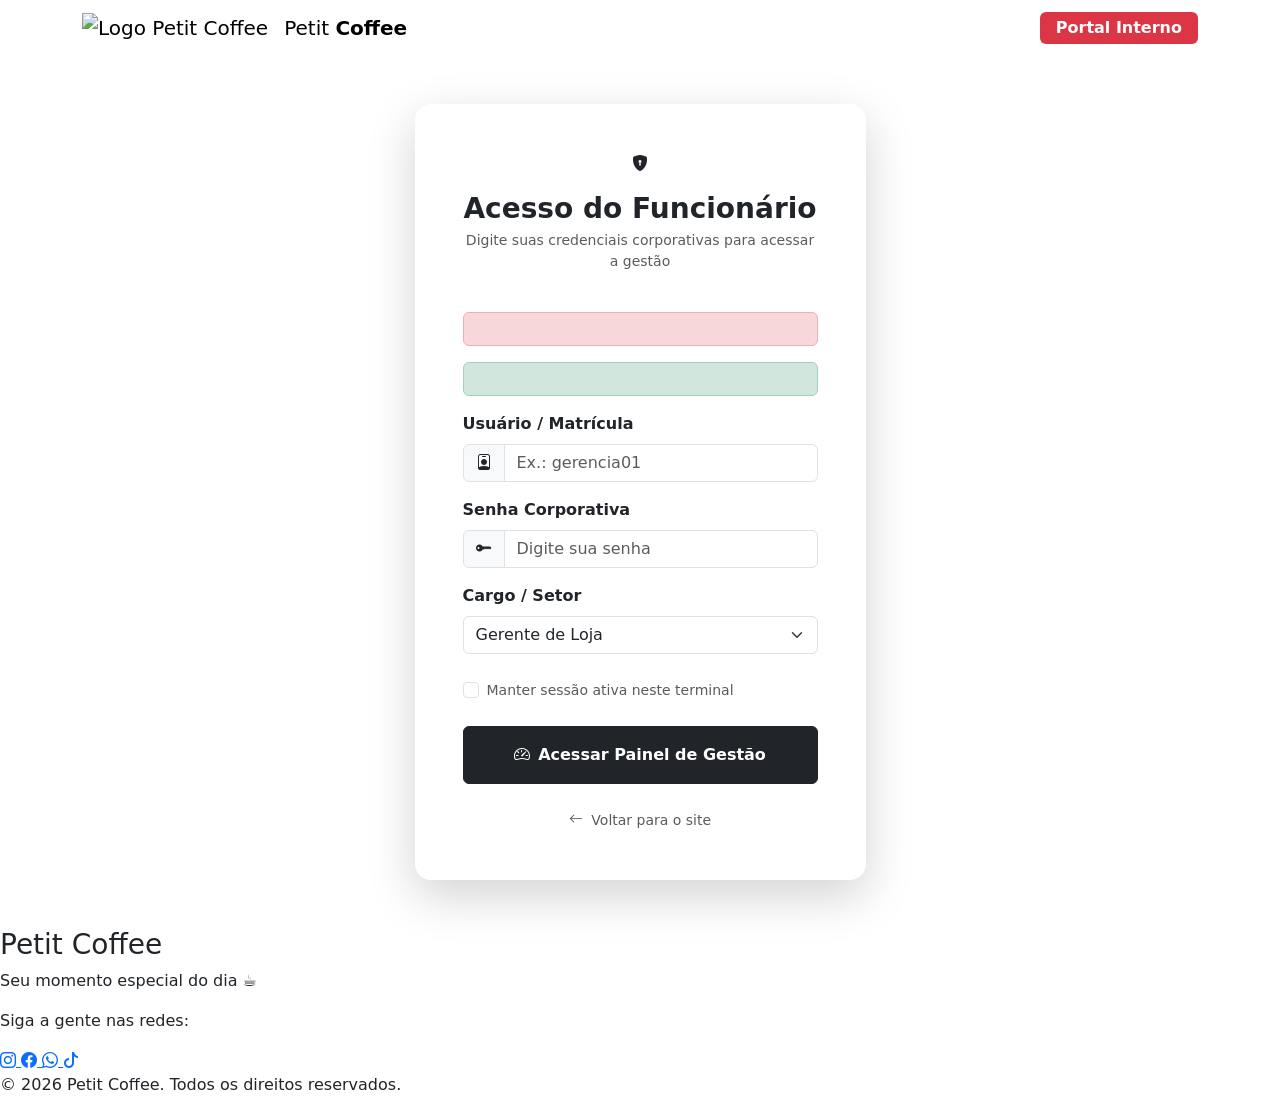
<file: src/main/resources/templates/admin.html>
<!DOCTYPE html>
<html lang="pt-BR" xmlns:th="http://www.thymeleaf.org">

<head>
    <meta charset="UTF-8">
    <meta name="viewport" content="width=device-width, initial-scale=1.0">
    <meta name="robots" content="noindex, nofollow">

    <title>Login Administrativo | Petit Coffee</title>

    <!-- Frameworks e Ícones -->
    <link href="https://cdn.jsdelivr.net/npm/bootstrap@5.3.3/dist/css/bootstrap.min.css"
          rel="stylesheet">

    <link rel="stylesheet"
          href="https://cdn.jsdelivr.net/npm/bootstrap-icons@1.11.3/font/bootstrap-icons.min.css">

    <!-- Fontes -->
    <link rel="preconnect" href="https://fonts.googleapis.com">
    <link rel="preconnect" href="https://fonts.gstatic.com" crossorigin>

    <link href="https://fonts.googleapis.com/css2?family=DM+Sans:wght@400;500;600;700&family=Playfair+Display:wght@600;700&display=swap"
          rel="stylesheet">

    <!-- CSS -->
    <link rel="stylesheet" th:href="@{/css/style.css}">
    <link rel="stylesheet" th:href="@{/css/admin-login.css}">
</head>

<body class="admin-login-body min-vh-100 d-flex flex-column justify-content-between">

<!-- CABEÇALHO -->
<header class="site-header">

    <nav class="navbar custom-nav">

        <div class="container d-flex align-items-center justify-content-between">

            <a class="navbar-brand d-flex align-items-center gap-3"
               th:href="@{/}"
               aria-label="Petit Coffee - início">

                <img th:src="@{/img/logooo.jpg}"
                     alt="Logo Petit Coffee"
                     class="logo-img">

                <span>Petit <strong>Coffee</strong></span>

            </a>

            <span class="badge bg-danger fs-6 px-3 py-2">
                    Portal Interno
                </span>

        </div>

    </nav>

</header>


<!-- LOGIN ADMINISTRATIVO -->
<main class="container my-5">

    <div class="row justify-content-center">

        <div class="col-12 col-md-8 col-lg-5">

            <div class="card admin-card p-4 p-sm-5 rounded-4 shadow-lg border-0">

                <!-- ÍCONE E TÍTULO -->
                <div class="text-center mb-4">

                    <div class="admin-icon-box mx-auto mb-3">
                        <i class="bi bi-shield-lock-fill"></i>
                    </div>

                    <h2 class="h3 fw-bold mb-1">
                        Acesso do Funcionário
                    </h2>

                    <p class="text-muted small">
                        Digite suas credenciais corporativas para acessar a gestão
                    </p>

                </div>


                <!-- MENSAGENS -->
                <div th:if="${mensagemErro}"
                     class="alert alert-danger"
                     role="alert"
                     th:text="${mensagemErro}">
                </div>

                <div th:if="${mensagemSucesso}"
                     class="alert alert-success"
                     role="alert"
                     th:text="${mensagemSucesso}">
                </div>


                <!-- FORMULÁRIO -->
                <form th:action="@{/gestao/login}"
                      method="post"
                      id="formAdminLogin"
                      autocomplete="on">

                    <!-- USUÁRIO -->
                    <div class="mb-3">

                        <label for="adminUser"
                               class="form-label fw-semibold">

                            Usuário / Matrícula
                        </label>

                        <div class="input-group">

                                <span class="input-group-text">
                                    <i class="bi bi-person-badge"></i>
                                </span>

                            <input type="text"
                                   class="form-control"
                                   id="adminUser"
                                   name="usuario"
                                   placeholder="Ex.: gerencia01"
                                   autocomplete="username"
                                   required>

                        </div>

                    </div>


                    <!-- SENHA -->
                    <div class="mb-3">

                        <label for="adminPass"
                               class="form-label fw-semibold">

                            Senha Corporativa
                        </label>

                        <div class="input-group">

                                <span class="input-group-text">
                                    <i class="bi bi-key-fill"></i>
                                </span>

                            <input type="password"
                                   class="form-control"
                                   id="adminPass"
                                   name="senha"
                                   placeholder="Digite sua senha"
                                   autocomplete="current-password"
                                   required>

                        </div>

                    </div>


                    <!-- CARGO -->
                    <div class="mb-4">

                        <label for="adminRole"
                               class="form-label fw-semibold">

                            Cargo / Setor
                        </label>

                        <select class="form-select"
                                id="adminRole"
                                name="cargo"
                                required>

                            <option value="" disabled>
                                Selecione seu cargo
                            </option>

                            <option value="gerente" selected>
                                Gerente de Loja
                            </option>

                            <option value="atendente">
                                Atendimento / Caixa
                            </option>

                            <option value="barista">
                                Cozinha / Barista
                            </option>

                        </select>

                    </div>


                    <!-- MANTER SESSÃO -->
                    <div class="form-check mb-4">

                        <input class="form-check-input"
                               type="checkbox"
                               id="rememberAdmin"
                               name="lembrar"
                               value="true">

                        <label class="form-check-label small text-muted"
                               for="rememberAdmin">

                            Manter sessão ativa neste terminal

                        </label>

                    </div>


                    <!-- BOTÃO -->
                    <button type="submit"
                            class="btn btn-dark w-100 py-3 fw-bold d-flex align-items-center justify-content-center gap-2">

                        <i class="bi bi-speedometer2"></i>

                        Acessar Painel de Gestão

                    </button>

                </form>


                <!-- VOLTAR AO SITE -->
                <div class="text-center mt-4">

                    <a th:href="@{/}"
                       class="text-decoration-none small text-muted">

                        <i class="bi bi-arrow-left me-1"></i>
                        Voltar para o site

                    </a>

                </div>

            </div>

        </div>

    </div>

</main>


<!-- RODAPÉ -->
<footer class="footer-petit-coffee">

    <div class="footer-container">

        <div class="footer-brand">

            <h3 class="brand-title">
                Petit Coffee
            </h3>

            <p class="brand-subtitle">
                Seu momento especial do dia ☕
            </p>

        </div>


        <!-- REDES SOCIAIS -->
        <div class="social-section">

            <p class="social-title">
                Siga a gente nas redes:
            </p>

            <div class="social-links">

                <a href="https://instagram.com"
                   target="_blank"
                   rel="noopener noreferrer"
                   class="social-btn instagram"
                   aria-label="Instagram">

                    <i class="bi bi-instagram"></i>

                </a>


                <a href="https://facebook.com"
                   target="_blank"
                   rel="noopener noreferrer"
                   class="social-btn facebook"
                   aria-label="Facebook">

                    <i class="bi bi-facebook"></i>

                </a>


                <a href="https://wa.me/5500000000000"
                   target="_blank"
                   rel="noopener noreferrer"
                   class="social-btn whatsapp"
                   aria-label="WhatsApp">

                    <i class="bi bi-whatsapp"></i>

                </a>


                <a href="https://tiktok.com"
                   target="_blank"
                   rel="noopener noreferrer"
                   class="social-btn tiktok"
                   aria-label="TikTok">

                    <i class="bi bi-tiktok"></i>

                </a>

            </div>

        </div>

    </div>


    <div class="footer-bottom">

        <p>
            &copy; 2026 Petit Coffee. Todos os direitos reservados.
        </p>

    </div>

</footer>


<!-- BOOTSTRAP -->
<script src="https://cdn.jsdelivr.net/npm/bootstrap@5.3.3/dist/js/bootstrap.bundle.min.js">
</script>

</body>
</html>
</file>
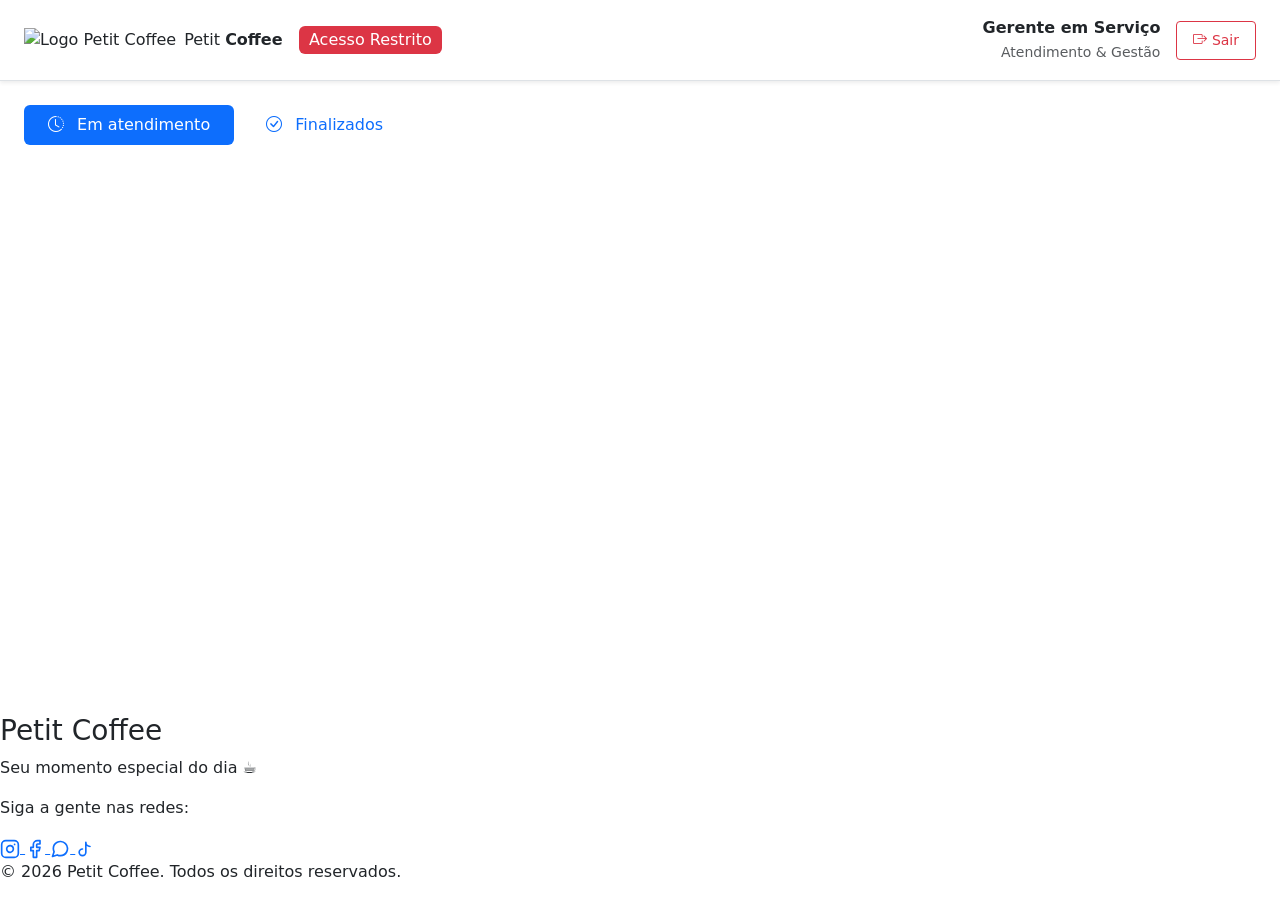
<file: src/main/resources/templates/gestao.html>
<!DOCTYPE html>
<html lang="pt-BR" xmlns:th="http://www.thymeleaf.org">

<head>
    <meta charset="UTF-8">
    <meta name="viewport" content="width=device-width, initial-scale=1.0">
    <meta name="robots" content="noindex, nofollow">

    <title>Painel do Gerente | Gestão de Pedidos</title>

    <!-- Bootstrap e Ícones -->
    <link href="https://cdn.jsdelivr.net/npm/bootstrap@5.3.3/dist/css/bootstrap.min.css"
          rel="stylesheet">

    <link rel="stylesheet"
          href="https://cdn.jsdelivr.net/npm/bootstrap-icons@1.11.3/font/bootstrap-icons.min.css">

    <!-- CSS do projeto -->
    <link rel="stylesheet" th:href="@{/css/gestao.css}">
</head>

<body class="admin-body min-vh-100 d-flex flex-column">

<!-- CABEÇALHO DA ADMINISTRAÇÃO -->
<header class="admin-nav sticky-top bg-white border-bottom shadow-sm">
    <div class="container-fluid px-4 py-3 d-flex align-items-center justify-content-between">

        <div class="d-flex align-items-center gap-2">

            <a th:href="@{/}" class="d-flex align-items-center gap-2 text-decoration-none text-dark">
                <img th:src="@{/img/logooo.jpg}"
                     alt="Logo Petit Coffee"
                     class="logo-img">

                <span>Petit <strong>Coffee</strong></span>
            </a>

            <span class="badge bg-danger ms-2 fs-6 fw-normal">
                    Acesso Restrito
                </span>

        </div>

        <div class="d-flex align-items-center gap-3">

            <div class="text-end d-none d-sm-block">
                    <span class="d-block fw-bold fs-6" id="adminUserName">
                        Gerente em Serviço
                    </span>

                <small class="text-muted" id="adminUserRole">
                    Atendimento & Gestão
                </small>
            </div>

            <button class="btn btn-outline-danger btn-sm px-3 py-2"
                    id="btnLogoutAdmin"
                    type="button">

                <i class="bi bi-box-arrow-right"></i>
                Sair

            </button>

        </div>

    </div>
</header>


<!-- CONTEÚDO PRINCIPAL -->
<main class="container-fluid px-4 py-4 flex-grow-1">

    <!-- MENU DE NAVEGAÇÃO DOS PEDIDOS -->
    <ul class="nav nav-pills nav-pills-custom gap-2 mb-4"
        id="pedidosTabs"
        role="tablist">

        <li class="nav-item" role="presentation">

            <button class="nav-link active fs-6 px-4 py-2"
                    id="atendimento-tab"
                    data-bs-toggle="tab"
                    data-bs-target="#atendimentoPane"
                    type="button"
                    role="tab"
                    aria-controls="atendimentoPane"
                    aria-selected="true">

                <i class="bi bi-clock-history me-2"></i>
                Em atendimento

            </button>

        </li>

        <li class="nav-item" role="presentation">

            <button class="nav-link fs-6 px-4 py-2"
                    id="finalizados-tab"
                    data-bs-toggle="tab"
                    data-bs-target="#finalizadosPane"
                    type="button"
                    role="tab"
                    aria-controls="finalizadosPane"
                    aria-selected="false">

                <i class="bi bi-check-circle me-2"></i>
                Finalizados

            </button>

        </li>

    </ul>


    <!-- CONTEÚDO DAS ABAS -->
    <div class="tab-content" id="pedidosTabsContent">

        <!-- PEDIDOS EM ATENDIMENTO -->
        <div class="tab-pane fade show active"
             id="atendimentoPane"
             role="tabpanel"
             aria-labelledby="atendimento-tab"
             tabindex="0">

            <!-- Os pedidos em atendimento serão carregados aqui pelo JavaScript -->

        </div>


        <!-- PEDIDOS FINALIZADOS -->
        <div class="tab-pane fade"
             id="finalizadosPane"
             role="tabpanel"
             aria-labelledby="finalizados-tab"
             tabindex="0">

            <!-- Os pedidos finalizados serão carregados aqui pelo JavaScript -->

        </div>

    </div>

</main>


<!-- RODAPÉ -->
<footer class="footer-petit-coffee">

    <div class="footer-container">

        <div class="footer-brand">
            <h3 class="brand-title">Petit Coffee</h3>
            <p class="brand-subtitle">
                Seu momento especial do dia ☕
            </p>
        </div>


        <!-- REDES SOCIAIS -->
        <div class="social-section">

            <p class="social-title">
                Siga a gente nas redes:
            </p>

            <div class="social-links">

                <!-- Instagram -->
                <a href="https://instagram.com"
                   target="_blank"
                   rel="noopener noreferrer"
                   class="social-btn instagram"
                   aria-label="Instagram">

                    <svg viewBox="0 0 24 24" width="20" height="20"
                         stroke="currentColor" stroke-width="2"
                         fill="none" stroke-linecap="round"
                         stroke-linejoin="round">

                        <rect x="2" y="2" width="20" height="20"
                              rx="5" ry="5"></rect>

                        <path d="M16 11.37A4 4 0 1 1 12.63 8 4 4 0 0 1 16 11.37z"></path>

                        <line x1="17.5" y1="6.5"
                              x2="17.51" y2="6.5"></line>
                    </svg>

                </a>


                <!-- Facebook -->
                <a href="https://facebook.com"
                   target="_blank"
                   rel="noopener noreferrer"
                   class="social-btn facebook"
                   aria-label="Facebook">

                    <svg viewBox="0 0 24 24" width="20" height="20"
                         stroke="currentColor" stroke-width="2"
                         fill="none" stroke-linecap="round"
                         stroke-linejoin="round">

                        <path d="M18 2h-3a5 5 0 0 0-5 5v3H7v4h3v8h4v-8h3l1-4h-4V7a1 1 0 0 1 1-1h3z"></path>

                    </svg>

                </a>


                <!-- WhatsApp -->
                <a href="https://wa.me/5500000000000"
                   target="_blank"
                   rel="noopener noreferrer"
                   class="social-btn whatsapp"
                   aria-label="WhatsApp">

                    <svg viewBox="0 0 24 24" width="20" height="20"
                         stroke="currentColor" stroke-width="2"
                         fill="none" stroke-linecap="round"
                         stroke-linejoin="round">

                        <path d="M21 11.5a8.38 8.38 0 0 1-.9 3.8 8.5 8.5 0 0 1-7.6 4.7 8.38 8.38 0 0 1-3.8-.9L3 21l1.9-5.7a8.38 8.38 0 0 1-.9-3.8 8.5 8.5 0 0 1 4.7-7.6 8.38 8.38 0 0 1 3.8-.9h.5a8.48 8.48 0 0 1 8 8v.5z"></path>

                    </svg>

                </a>


                <!-- TikTok -->
                <a href="https://tiktok.com"
                   target="_blank"
                   rel="noopener noreferrer"
                   class="social-btn tiktok"
                   aria-label="TikTok">

                    <svg viewBox="0 0 24 24" width="20" height="20"
                         stroke="currentColor" stroke-width="2"
                         fill="none" stroke-linecap="round"
                         stroke-linejoin="round">

                        <path d="M9 12a4 4 0 1 0 4 4V4a5 5 0 0 0 5 5"></path>

                    </svg>

                </a>

            </div>

        </div>

    </div>


    <!-- DIREITOS AUTORAIS -->
    <div class="footer-bottom">
        <p>
            &copy; 2026 Petit Coffee. Todos os direitos reservados.
        </p>
    </div>

</footer>


<!-- SCRIPTS -->
<script src="https://cdn.jsdelivr.net/npm/bootstrap@5.3.3/dist/js/bootstrap.bundle.min.js"></script>

<script th:src="@{/js/admin.js}"></script>

</body>
</html>
</file>
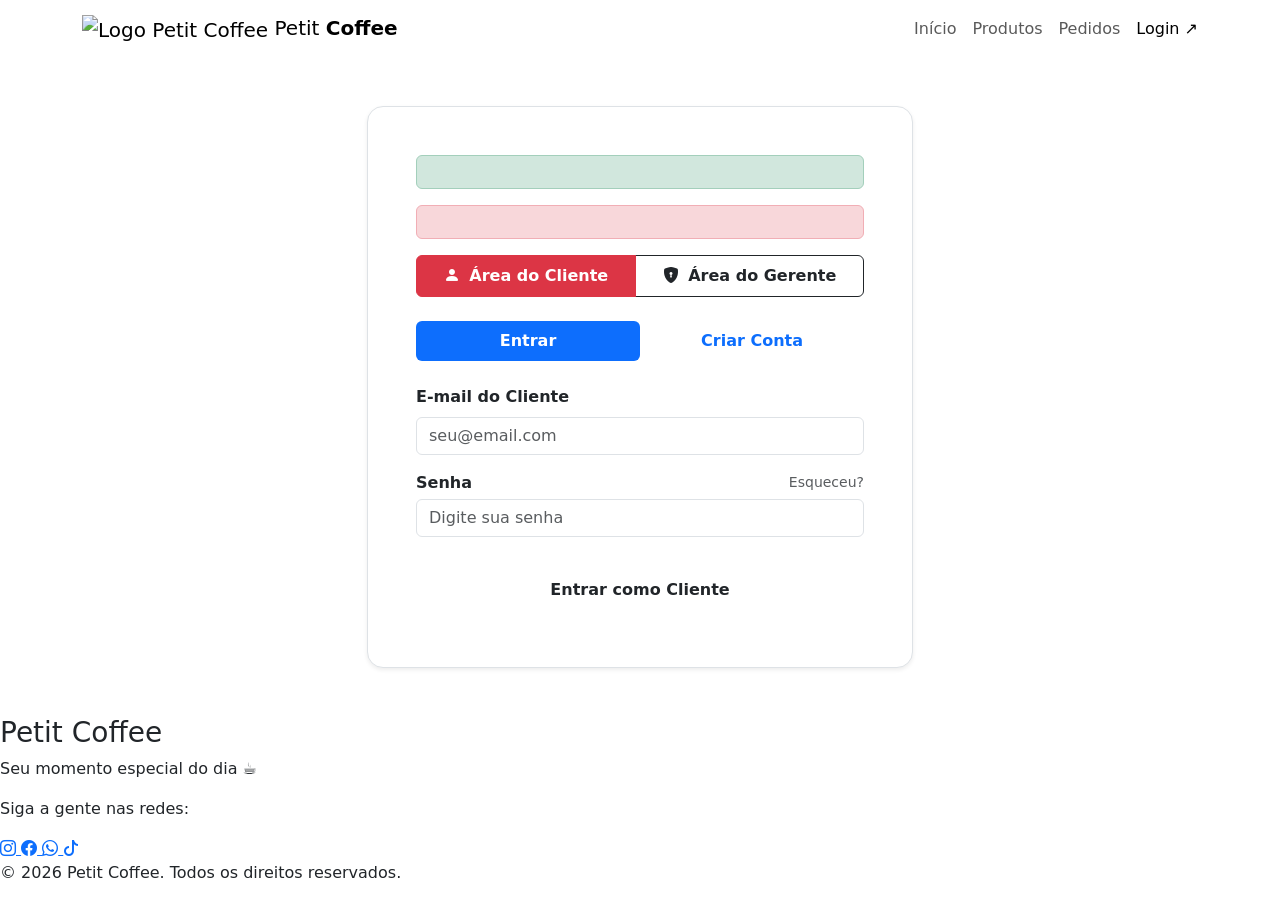
<file: src/main/resources/templates/login.html>
<!DOCTYPE html>
<html lang="pt-BR" xmlns:th="http://www.thymeleaf.org">

<head>
    <meta charset="UTF-8">
    <meta name="viewport" content="width=device-width, initial-scale=1.0">

    <title>Acesse sua Conta | Petit Coffee</title>

    <link rel="preconnect" href="https://fonts.googleapis.com">
    <link rel="preconnect" href="https://fonts.gstatic.com" crossorigin>

    <link href="https://fonts.googleapis.com/css2?family=DM+Sans:wght@400;500;600;700&family=Playfair+Display:wght@600;700&display=swap"
          rel="stylesheet">

    <link href="https://cdn.jsdelivr.net/npm/bootstrap@5.3.8/dist/css/bootstrap.min.css"
          rel="stylesheet">

    <link rel="stylesheet"
          href="https://cdn.jsdelivr.net/npm/bootstrap-icons@1.11.3/font/bootstrap-icons.min.css">

    <!-- CSS DO PROJETO -->
    <link rel="stylesheet" th:href="@{/css/style.css}">
    <link rel="stylesheet" th:href="@{/css/login.css}">
</head>

<body class="auth-body d-flex flex-column min-vh-100">

<!-- CABEÇALHO -->
<header class="site-header">

    <nav class="navbar custom-nav" aria-label="Navegação principal">

        <div class="container d-flex align-items-center justify-content-between">

            <a class="navbar-brand"
               th:href="@{/}"
               aria-label="Petit Coffee - início">

                <img th:src="@{/img/logooo.jpg}"
                     alt="Logo Petit Coffee"
                     class="logo-img">

                <span>Petit <strong>Coffee</strong></span>
            </a>

            <div id="menuPrincipal">

                <ul class="nav-menu d-flex align-items-center gap-2 gap-md-3 mb-0 p-0 navbar-nav flex-row">

                    <li class="nav-item">
                        <a class="nav-link nav-btn" th:href="@{/}">
                            Início
                        </a>
                    </li>

                    <li class="nav-item">
                        <a class="nav-link nav-btn" th:href="@{/produtos}">
                            Produtos
                        </a>
                    </li>

                    <li class="nav-item">
                        <a class="nav-link nav-btn" th:href="@{/pedidos}">
                            Pedidos
                        </a>
                    </li>

                    <li class="nav-item nav-auth-item">
                        <a class="nav-link nav-btn order-btn active"
                           th:href="@{/login}">
                            Login <span aria-hidden="true">↗</span>
                        </a>
                    </li>

                </ul>

            </div>
        </div>
    </nav>
</header>


<!-- CONTEÚDO PRINCIPAL -->
<main class="auth-wrapper flex-grow-1 d-flex align-items-center justify-content-center py-5">

    <div class="container">

        <div class="row justify-content-center">

            <div class="col-12 col-md-10 col-lg-7 col-xl-6">

                <div class="auth-card p-4 p-sm-5 rounded-4 shadow-sm border bg-white">

                    <!-- MENSAGENS DO SISTEMA -->
                    <div th:if="${mensagemSucesso}"
                         class="alert alert-success"
                         role="alert"
                         th:text="${mensagemSucesso}">
                    </div>

                    <div th:if="${mensagemErro}"
                         class="alert alert-danger"
                         role="alert"
                         th:text="${mensagemErro}">
                    </div>


                    <!-- SELETOR CLIENTE / GERENTE -->
                    <div class="btn-group w-100 mb-4"
                         role="group"
                         aria-label="Tipo de acesso">

                        <button type="button"
                                class="btn btn-outline-danger fw-bold py-2 active"
                                id="btnCliente"
                                aria-pressed="true"
                                onclick="mostrarArea('cliente')">

                            <i class="bi bi-person-fill me-1"></i>
                            Área do Cliente
                        </button>

                        <button type="button"
                                class="btn btn-outline-dark fw-bold py-2"
                                id="btnGerente"
                                aria-pressed="false"
                                onclick="mostrarArea('gerente')">

                            <i class="bi bi-shield-lock-fill me-1"></i>
                            Área do Gerente
                        </button>

                    </div>


                    <!-- ================= ÁREA DO CLIENTE ================= -->
                    <section id="secaoCliente">

                        <!-- ABAS DE LOGIN E CADASTRO -->
                        <ul class="nav nav-pills nav-justified mb-4"
                            id="authTabs"
                            role="tablist">

                            <li class="nav-item" role="presentation">

                                <button class="nav-link active fw-bold py-2"
                                        id="login-tab"
                                        data-bs-toggle="tab"
                                        data-bs-target="#loginTabContent"
                                        type="button"
                                        role="tab">

                                    Entrar
                                </button>

                            </li>

                            <li class="nav-item" role="presentation">

                                <button class="nav-link fw-bold py-2"
                                        id="register-tab"
                                        data-bs-toggle="tab"
                                        data-bs-target="#registerTabContent"
                                        type="button"
                                        role="tab">

                                    Criar Conta
                                </button>

                            </li>

                        </ul>


                        <div class="tab-content" id="authTabsContent">

                            <!-- LOGIN DO CLIENTE -->
                            <div class="tab-pane fade show active"
                                 id="loginTabContent"
                                 role="tabpanel">

                                <form id="formLoginClient"
                                      th:action="@{/login}"
                                      method="post"
                                      autocomplete="on">

                                    <div class="mb-3">

                                        <label for="loginEmail"
                                               class="form-label fw-semibold">

                                            E-mail do Cliente
                                        </label>

                                        <input type="email"
                                               class="form-control"
                                               id="loginEmail"
                                               name="email"
                                               placeholder="seu@email.com"
                                               autocomplete="email"
                                               required>

                                    </div>


                                    <div class="mb-3">

                                        <div class="d-flex justify-content-between align-items-center mb-1">

                                            <label for="loginSenha"
                                                   class="form-label fw-semibold mb-0">

                                                Senha
                                            </label>

                                            <a th:href="@{/recuperar-senha}"
                                               class="small text-decoration-none text-muted">

                                                Esqueceu?
                                            </a>

                                        </div>

                                        <input type="password"
                                               class="form-control"
                                               id="loginSenha"
                                               name="senha"
                                               placeholder="Digite sua senha"
                                               autocomplete="current-password"
                                               required>

                                    </div>


                                    <button type="submit"
                                            class="btn btn-coffee w-100 py-3 fw-bold mt-2">

                                        Entrar como Cliente
                                    </button>

                                </form>

                            </div>


                            <!-- CADASTRO DO CLIENTE -->
                            <div class="tab-pane fade"
                                 id="registerTabContent"
                                 role="tabpanel">

                                <form id="formRegisterClient"
                                      th:action="@{/cadastro}"
                                      method="post"
                                      autocomplete="on">

                                    <div class="mb-2">

                                        <label for="regNome"
                                               class="form-label fw-semibold small mb-1">

                                            Nome Completo
                                        </label>

                                        <input type="text"
                                               class="form-control"
                                               id="regNome"
                                               name="nome"
                                               placeholder="Seu nome completo"
                                               autocomplete="name"
                                               required>

                                    </div>


                                    <div class="mb-2">

                                        <label for="regEmail"
                                               class="form-label fw-semibold small mb-1">

                                            E-mail
                                        </label>

                                        <input type="email"
                                               class="form-control"
                                               id="regEmail"
                                               name="email"
                                               placeholder="seu@email.com"
                                               autocomplete="email"
                                               required>

                                    </div>


                                    <div class="row g-2 mb-2">

                                        <div class="col-12 col-sm-6">

                                            <label for="regTel"
                                                   class="form-label fw-semibold small mb-1">

                                                Telefone / WhatsApp
                                            </label>

                                            <input type="tel"
                                                   class="form-control"
                                                   id="regTel"
                                                   name="telefone"
                                                   placeholder="(11) 99999-9999"
                                                   autocomplete="tel"
                                                   required>

                                        </div>


                                        <div class="col-12 col-sm-6">

                                            <label for="regCPF"
                                                   class="form-label fw-semibold small mb-1">

                                                CPF
                                            </label>

                                            <input type="text"
                                                   class="form-control"
                                                   id="regCPF"
                                                   name="cpf"
                                                   placeholder="000.000.000-00"
                                                   required>

                                        </div>

                                    </div>


                                    <div class="row g-2 mb-3">

                                        <div class="col-12 col-sm-6">

                                            <label for="regSenha"
                                                   class="form-label fw-semibold small mb-1">

                                                Senha
                                            </label>

                                            <input type="password"
                                                   class="form-control"
                                                   id="regSenha"
                                                   name="senha"
                                                   placeholder="Crie uma senha"
                                                   autocomplete="new-password"
                                                   minlength="8"
                                                   required>

                                        </div>


                                        <div class="col-12 col-sm-6">

                                            <label for="regSenhaConf"
                                                   class="form-label fw-semibold small mb-1">

                                                Confirmar Senha
                                            </label>

                                            <input type="password"
                                                   class="form-control"
                                                   id="regSenhaConf"
                                                   name="confirmarSenha"
                                                   placeholder="Repita sua senha"
                                                   autocomplete="new-password"
                                                   minlength="8"
                                                   required>

                                        </div>

                                    </div>


                                    <button type="submit"
                                            class="btn btn-coffee w-100 py-3 fw-bold">

                                        Cadastrar e Entrar
                                    </button>

                                </form>

                            </div>

                        </div>

                    </section>


                    <!-- ================= ÁREA DO GERENTE ================= -->
                    <section id="secaoGerente" hidden>

                        <div class="text-center mb-4">

                            <h4 class="fw-bold text-dark mb-1">
                                Acesso Administrativo
                            </h4>

                            <p class="text-muted small">
                                Exclusivo para Gerência e Funcionários do Petit Coffee
                            </p>

                        </div>


                        <form id="formLoginGerente"
                              th:action="@{/gestao/login}"
                              method="post"
                              autocomplete="on">

                            <div class="mb-3">

                                <label for="gerenteCodigo"
                                       class="form-label fw-semibold">

                                    Código / E-mail Corporativo
                                </label>

                                <input type="text"
                                       class="form-control"
                                       id="gerenteCodigo"
                                       name="email"
                                       placeholder="gerente@petitcoffee.com"
                                       autocomplete="username"
                                       required>

                            </div>


                            <div class="mb-3">

                                <label for="gerenteSenha"
                                       class="form-label fw-semibold">

                                    Senha de Acesso
                                </label>

                                <input type="password"
                                       class="form-control"
                                       id="gerenteSenha"
                                       name="senha"
                                       placeholder="Digite sua senha"
                                       autocomplete="current-password"
                                       required>

                            </div>


                            <div class="mb-3">

                                <label for="gerenteToken"
                                       class="form-label fw-semibold">

                                    Chave do Estabelecimento
                                </label>

                                <input type="password"
                                       class="form-control"
                                       id="gerenteToken"
                                       name="token"
                                       placeholder="Código de segurança"
                                       required>

                            </div>


                            <button type="submit"
                                    class="btn btn-dark w-100 py-3 fw-bold mt-2">

                                <i class="bi bi-speedometer2 me-1"></i>
                                Acessar Painel do Gerente

                            </button>

                        </form>

                    </section>

                </div>

            </div>

        </div>

    </div>

</main>


<!-- RODAPÉ -->
<footer class="footer-petit-coffee">

    <div class="footer-container">

        <div class="footer-brand">

            <h3 class="brand-title">
                Petit Coffee
            </h3>

            <p class="brand-subtitle">
                Seu momento especial do dia ☕
            </p>

        </div>


        <div class="social-section">

            <p class="social-title">
                Siga a gente nas redes:
            </p>

            <div class="social-links">

                <a href="https://instagram.com"
                   target="_blank"
                   rel="noopener noreferrer"
                   class="social-btn instagram"
                   aria-label="Instagram">

                    <i class="bi bi-instagram"></i>
                </a>


                <a href="https://facebook.com"
                   target="_blank"
                   rel="noopener noreferrer"
                   class="social-btn facebook"
                   aria-label="Facebook">

                    <i class="bi bi-facebook"></i>
                </a>


                <a href="https://wa.me/5500000000000"
                   target="_blank"
                   rel="noopener noreferrer"
                   class="social-btn whatsapp"
                   aria-label="WhatsApp">

                    <i class="bi bi-whatsapp"></i>
                </a>


                <a href="https://tiktok.com"
                   target="_blank"
                   rel="noopener noreferrer"
                   class="social-btn tiktok"
                   aria-label="TikTok">

                    <i class="bi bi-tiktok"></i>
                </a>

            </div>

        </div>

    </div>


    <div class="footer-bottom">

        <p>
            &copy; 2026 Petit Coffee. Todos os direitos reservados.
        </p>

    </div>

</footer>


<!-- BOOTSTRAP -->
<script src="https://cdn.jsdelivr.net/npm/bootstrap@5.3.8/dist/js/bootstrap.bundle.min.js">
</script>


<!-- JAVASCRIPT DA PÁGINA -->
<script>

    // Alternar entre Cliente e Gerente
    function mostrarArea(tipo) {

        const secaoCliente = document.getElementById("secaoCliente");
        const secaoGerente = document.getElementById("secaoGerente");

        const btnCliente = document.getElementById("btnCliente");
        const btnGerente = document.getElementById("btnGerente");

        if (tipo === "cliente") {

            secaoCliente.hidden = false;
            secaoGerente.hidden = true;

            btnCliente.classList.add("active");
            btnGerente.classList.remove("active");

            btnCliente.setAttribute("aria-pressed", "true");
            btnGerente.setAttribute("aria-pressed", "false");

        } else {

            secaoCliente.hidden = true;
            secaoGerente.hidden = false;

            btnGerente.classList.add("active");
            btnCliente.classList.remove("active");

            btnGerente.setAttribute("aria-pressed", "true");
            btnCliente.setAttribute("aria-pressed", "false");

        }

    }


    // Validar se as senhas do cadastro são iguais
    document.getElementById("formRegisterClient")
        .addEventListener("submit", function(event) {

            const senha = document.getElementById("regSenha").value;
            const confirmarSenha = document.getElementById("regSenhaConf").value;

            if (senha !== confirmarSenha) {

                event.preventDefault();

                alert("As senhas não coincidem. Verifique e tente novamente.");

                document.getElementById("regSenhaConf").focus();

                return;
            }

            if (senha.length < 8) {

                event.preventDefault();

                alert("A senha deve possuir pelo menos 8 caracteres.");

                document.getElementById("regSenha").focus();

            }

        });

</script>

</body>
</html>
</file>
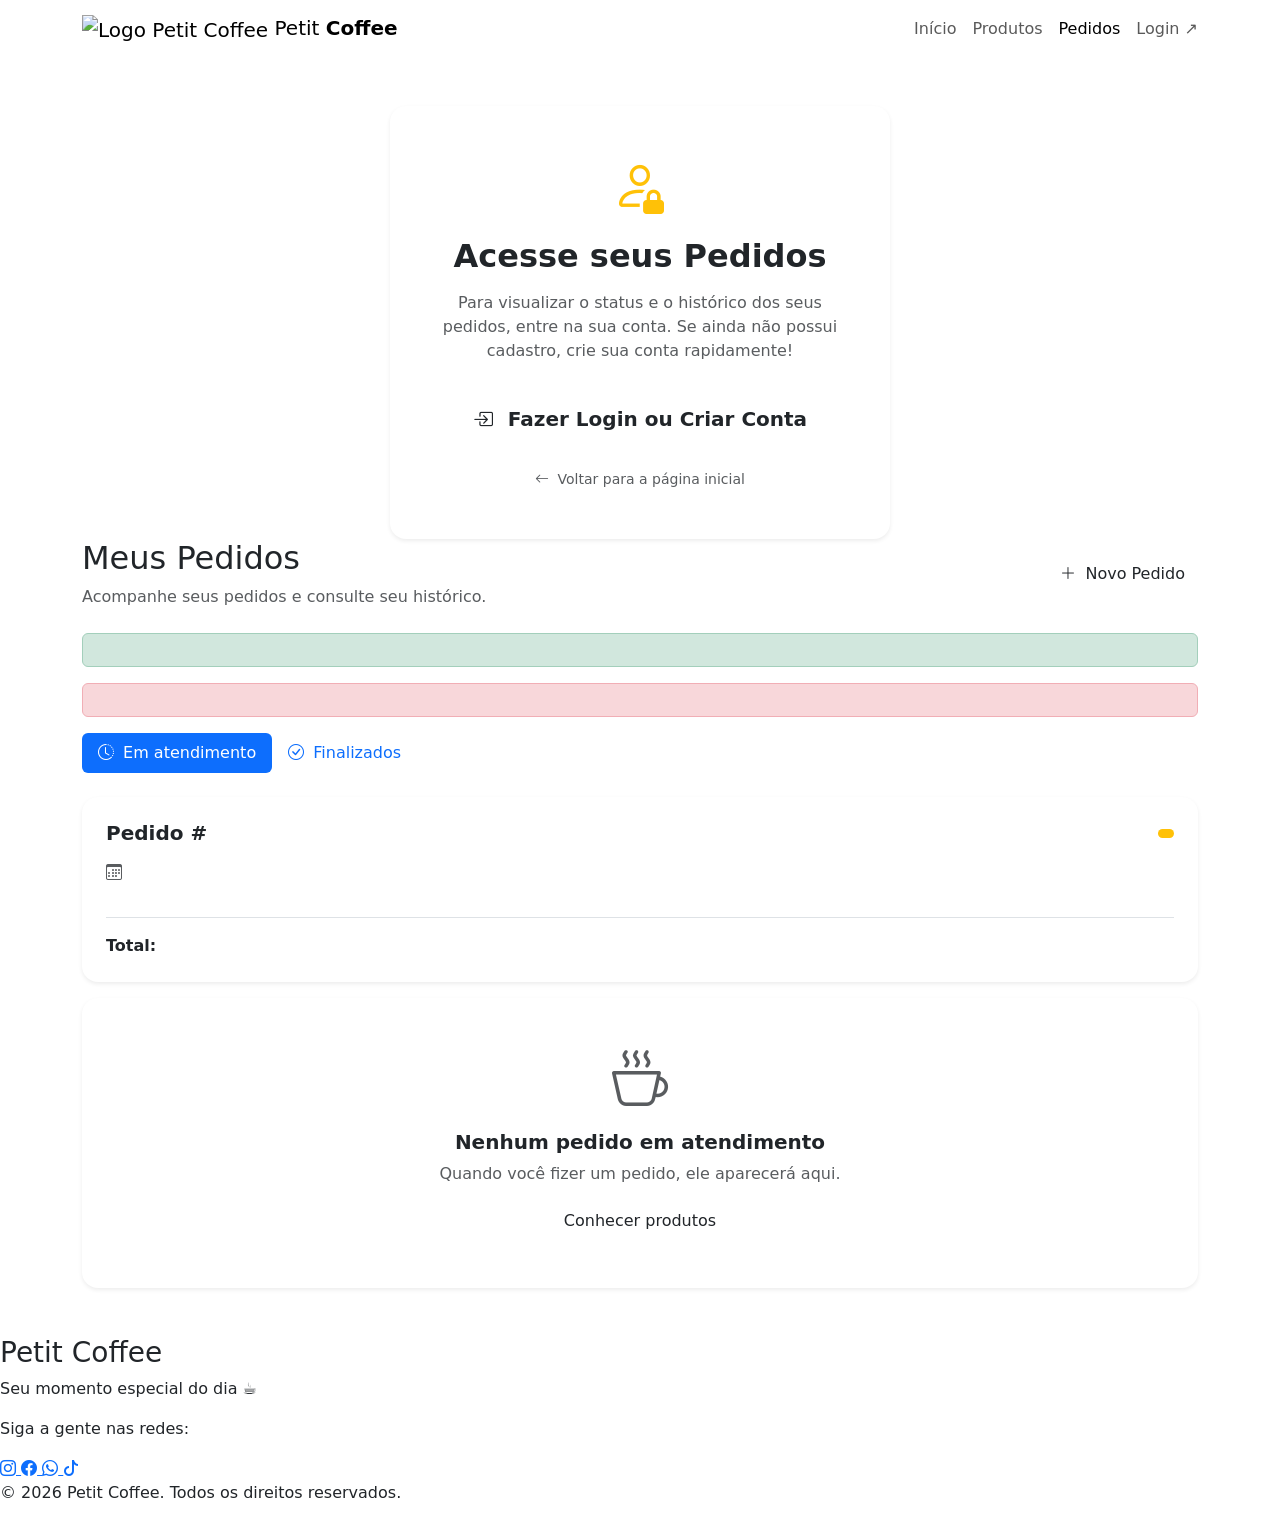
<file: src/main/resources/templates/pedidos.html>
<!DOCTYPE html>
<html lang="pt-BR" xmlns:th="http://www.thymeleaf.org">

<head>
    <meta charset="UTF-8">
    <meta name="viewport" content="width=device-width, initial-scale=1.0">

    <meta name="description"
          content="Acompanhe seus pedidos na Petit Coffee.">

    <title>Meus Pedidos - Petit Coffee</title>

    <!-- FONTES -->
    <link rel="preconnect" href="https://fonts.googleapis.com">
    <link rel="preconnect" href="https://fonts.gstatic.com" crossorigin>

    <link href="https://fonts.googleapis.com/css2?family=DM+Sans:wght@400;500;600;700&family=Playfair+Display:wght@600;700&display=swap"
          rel="stylesheet">

    <!-- BOOTSTRAP -->
    <link href="https://cdn.jsdelivr.net/npm/bootstrap@5.3.8/dist/css/bootstrap.min.css"
          rel="stylesheet">

    <!-- ÍCONES -->
    <link rel="stylesheet"
          href="https://cdn.jsdelivr.net/npm/bootstrap-icons@1.11.3/font/bootstrap-icons.min.css">

    <!-- CSS DO PROJETO -->
    <link rel="stylesheet" th:href="@{/css/style.css}">
    <link rel="stylesheet" th:href="@{/css/pedidos.css}">

</head>

<body class="pagina-pedidos">

<!-- ================= CABEÇALHO ================= -->
<header class="site-header">

    <nav class="navbar custom-nav"
         aria-label="Navegação principal">

        <div class="container d-flex align-items-center justify-content-between">

            <!-- LOGO -->
            <a class="navbar-brand"
               th:href="@{/}"
               aria-label="Petit Coffee - início">

                <img th:src="@{/img/logooo.jpg}"
                     alt="Logo Petit Coffee"
                     class="logo-img">

                <span>Petit <strong>Coffee</strong></span>

            </a>


            <!-- MENU -->
            <div id="menuPrincipal">

                <ul class="nav-menu d-flex align-items-center gap-2 gap-md-3 mb-0 p-0 navbar-nav flex-row">

                    <li class="nav-item">
                        <a class="nav-link nav-btn"
                           th:href="@{/}">
                            Início
                        </a>
                    </li>

                    <li class="nav-item">
                        <a class="nav-link nav-btn"
                           th:href="@{/produtos}">
                            Produtos
                        </a>
                    </li>

                    <li class="nav-item">
                        <a class="nav-link nav-btn active"
                           th:href="@{/pedidos}">
                            Pedidos
                        </a>
                    </li>

                    <li class="nav-item nav-auth-item">
                        <a class="nav-link nav-btn order-btn"
                           th:href="@{/login}">
                            Login <span aria-hidden="true">↗</span>
                        </a>
                    </li>

                </ul>

            </div>

        </div>

    </nav>

</header>


<!-- ================= CONTEÚDO PRINCIPAL ================= -->
<main class="pedidos-main flex-grow-1">

    <div class="container py-5">


        <!-- ================= CLIENTE NÃO AUTENTICADO ================= -->
        <section th:if="${cliente == null}"
                 class="acesso-restrito text-center">

            <div class="acesso-card p-4 p-md-5 mx-auto bg-white rounded-4 shadow-sm"
                 style="max-width: 500px;">

                <div class="acesso-icon mb-3 text-warning display-4">
                    <i class="bi bi-person-lock"></i>
                </div>

                <h2 class="fw-bold mb-3">
                    Acesse seus Pedidos
                </h2>

                <p class="text-muted mb-4">
                    Para visualizar o status e o histórico dos seus pedidos,
                    entre na sua conta. Se ainda não possui cadastro,
                    crie sua conta rapidamente!
                </p>

                <a th:href="@{/login(redirect='/pedidos')}"
                   class="btn btn-coffee btn-lg w-100 py-3 fw-bold mb-3">

                    <i class="bi bi-box-arrow-in-right me-2"></i>
                    Fazer Login ou Criar Conta

                </a>

                <a th:href="@{/}"
                   class="link-voltar text-decoration-none text-muted small">

                    <i class="bi bi-arrow-left me-1"></i>
                    Voltar para a página inicial

                </a>

            </div>

        </section>


        <!-- ================= CLIENTE AUTENTICADO ================= -->
        <section th:if="${cliente != null}"
                 class="area-pedidos">

            <!-- TÍTULO -->
            <div class="d-flex flex-wrap justify-content-between align-items-center gap-3 mb-4">

                <div>

                    <h2>
                        Meus <span>Pedidos</span>
                    </h2>

                    <p class="text-muted mb-0">
                        Acompanhe seus pedidos e consulte seu histórico.
                    </p>

                </div>

                <a th:href="@{/produtos}"
                   class="btn btn-coffee">

                    <i class="bi bi-plus-lg me-1"></i>
                    Novo Pedido

                </a>

            </div>


            <!-- MENSAGENS -->
            <div th:if="${mensagemSucesso}"
                 class="alert alert-success"
                 role="alert"
                 th:text="${mensagemSucesso}">
            </div>

            <div th:if="${mensagemErro}"
                 class="alert alert-danger"
                 role="alert"
                 th:text="${mensagemErro}">
            </div>


            <!-- ABAS -->
            <ul class="nav nav-pills mb-4"
                id="pedidosTabs"
                role="tablist">

                <li class="nav-item" role="presentation">

                    <button class="nav-link active"
                            id="atendimento-tab"
                            data-bs-toggle="pill"
                            data-bs-target="#atendimento"
                            type="button"
                            role="tab">

                        <i class="bi bi-clock-history me-1"></i>
                        Em atendimento

                    </button>

                </li>

                <li class="nav-item" role="presentation">

                    <button class="nav-link"
                            id="finalizados-tab"
                            data-bs-toggle="pill"
                            data-bs-target="#finalizados"
                            type="button"
                            role="tab">

                        <i class="bi bi-check-circle me-1"></i>
                        Finalizados

                    </button>

                </li>

            </ul>


            <!-- CONTEÚDO DAS ABAS -->
            <div class="tab-content">


                <!-- PEDIDOS EM ATENDIMENTO -->
                <div class="tab-pane fade show active"
                     id="atendimento"
                     role="tabpanel">

                    <div id="listaPedidos"
                         class="lista-pedidos">

                        <!-- PEDIDOS DINÂMICOS -->
                        <div th:each="pedido : ${pedidosEmAtendimento}"
                             class="pedido-card mb-3 p-4 bg-white rounded-4 shadow-sm">

                            <div class="d-flex flex-wrap justify-content-between align-items-center gap-2 mb-3">

                                <h5 class="fw-bold mb-0">
                                    Pedido #
                                    <span th:text="${pedido.id}"></span>
                                </h5>

                                <span class="badge bg-warning text-dark"
                                      th:text="${pedido.status}">
                                    </span>

                            </div>

                            <p class="text-muted mb-2">

                                <i class="bi bi-calendar3 me-1"></i>

                                <span th:text="${pedido.data}"></span>

                            </p>

                            <div class="mb-3">

                                <div th:each="item : ${pedido.itens}"
                                     class="d-flex justify-content-between gap-2 py-1">

                                    <span th:text="${item.nome}"></span>

                                    <span th:text="${item.quantidade} + 'x'"></span>

                                </div>

                            </div>

                            <div class="d-flex justify-content-between align-items-center border-top pt-3">

                                <strong>Total:</strong>

                                <strong th:text="${pedido.total}">
                                </strong>

                            </div>

                        </div>


                        <!-- LISTA VAZIA -->
                        <div th:if="${#lists.isEmpty(pedidosEmAtendimento)}"
                             class="text-center p-5 bg-white rounded-4 shadow-sm">

                            <i class="bi bi-cup-hot display-4 text-muted"></i>

                            <h5 class="fw-bold mt-3">
                                Nenhum pedido em atendimento
                            </h5>

                            <p class="text-muted mb-3">
                                Quando você fizer um pedido, ele aparecerá aqui.
                            </p>

                            <a th:href="@{/produtos}"
                               class="btn btn-coffee">

                                Conhecer produtos

                            </a>

                        </div>

                    </div>

                </div>


                <!-- PEDIDOS FINALIZADOS -->
                <div class="tab-pane fade"
                     id="finalizados"
                     role="tabpanel">

                    <div id="listaPedidosFinalizados">

                        <div th:each="pedido : ${pedidosFinalizados}"
                             class="pedido-card mb-3 p-4 bg-white rounded-4 shadow-sm">

                            <div class="d-flex flex-wrap justify-content-between align-items-center gap-2 mb-3">

                                <h5 class="fw-bold mb-0">
                                    Pedido #
                                    <span th:text="${pedido.id}"></span>
                                </h5>

                                <span class="badge bg-success"
                                      th:text="${pedido.status}">
                                    </span>

                            </div>

                            <p class="text-muted mb-2">

                                <i class="bi bi-calendar3 me-1"></i>

                                <span th:text="${pedido.data}"></span>

                            </p>

                            <div class="mb-3">

                                <div th:each="item : ${pedido.itens}"
                                     class="d-flex justify-content-between gap-2 py-1">

                                    <span th:text="${item.nome}"></span>

                                    <span th:text="${item.quantidade} + 'x'"></span>

                                </div>

                            </div>

                            <div class="d-flex justify-content-between align-items-center border-top pt-3">

                                <strong>Total:</strong>

                                <strong th:text="${pedido.total}">
                                </strong>

                            </div>

                        </div>


                        <!-- LISTA VAZIA -->
                        <div th:if="${#lists.isEmpty(pedidosFinalizados)}"
                             class="text-center p-5 bg-white rounded-4 shadow-sm">

                            <i class="bi bi-receipt display-4 text-muted"></i>

                            <h5 class="fw-bold mt-3">
                                Nenhum pedido finalizado
                            </h5>

                            <p class="text-muted mb-0">
                                Seus pedidos concluídos aparecerão aqui.
                            </p>

                        </div>

                    </div>

                </div>

            </div>

        </section>

    </div>

</main>


<!-- ================= RODAPÉ ================= -->
<footer class="footer-petit-coffee">

    <div class="footer-container">

        <div class="footer-brand">

            <h3 class="brand-title">
                Petit Coffee
            </h3>

            <p class="brand-subtitle">
                Seu momento especial do dia ☕
            </p>

        </div>


        <!-- REDES SOCIAIS -->
        <div class="social-section">

            <p class="social-title">
                Siga a gente nas redes:
            </p>

            <div class="social-links">

                <a href="https://instagram.com"
                   target="_blank"
                   rel="noopener noreferrer"
                   class="social-btn instagram"
                   aria-label="Instagram">

                    <i class="bi bi-instagram"></i>

                </a>

                <a href="https://facebook.com"
                   target="_blank"
                   rel="noopener noreferrer"
                   class="social-btn facebook"
                   aria-label="Facebook">

                    <i class="bi bi-facebook"></i>

                </a>

                <a href="https://wa.me/5500000000000"
                   target="_blank"
                   rel="noopener noreferrer"
                   class="social-btn whatsapp"
                   aria-label="WhatsApp">

                    <i class="bi bi-whatsapp"></i>

                </a>

                <a href="https://tiktok.com"
                   target="_blank"
                   rel="noopener noreferrer"
                   class="social-btn tiktok"
                   aria-label="TikTok">

                    <i class="bi bi-tiktok"></i>

                </a>

            </div>

        </div>

    </div>


    <div class="footer-bottom">

        <p>
            &copy; 2026 Petit Coffee. Todos os direitos reservados.
        </p>

    </div>

</footer>


<!-- BOOTSTRAP JS -->
<script src="https://cdn.jsdelivr.net/npm/bootstrap@5.3.8/dist/js/bootstrap.bundle.min.js">
</script>

</body>
</html>
</file>
